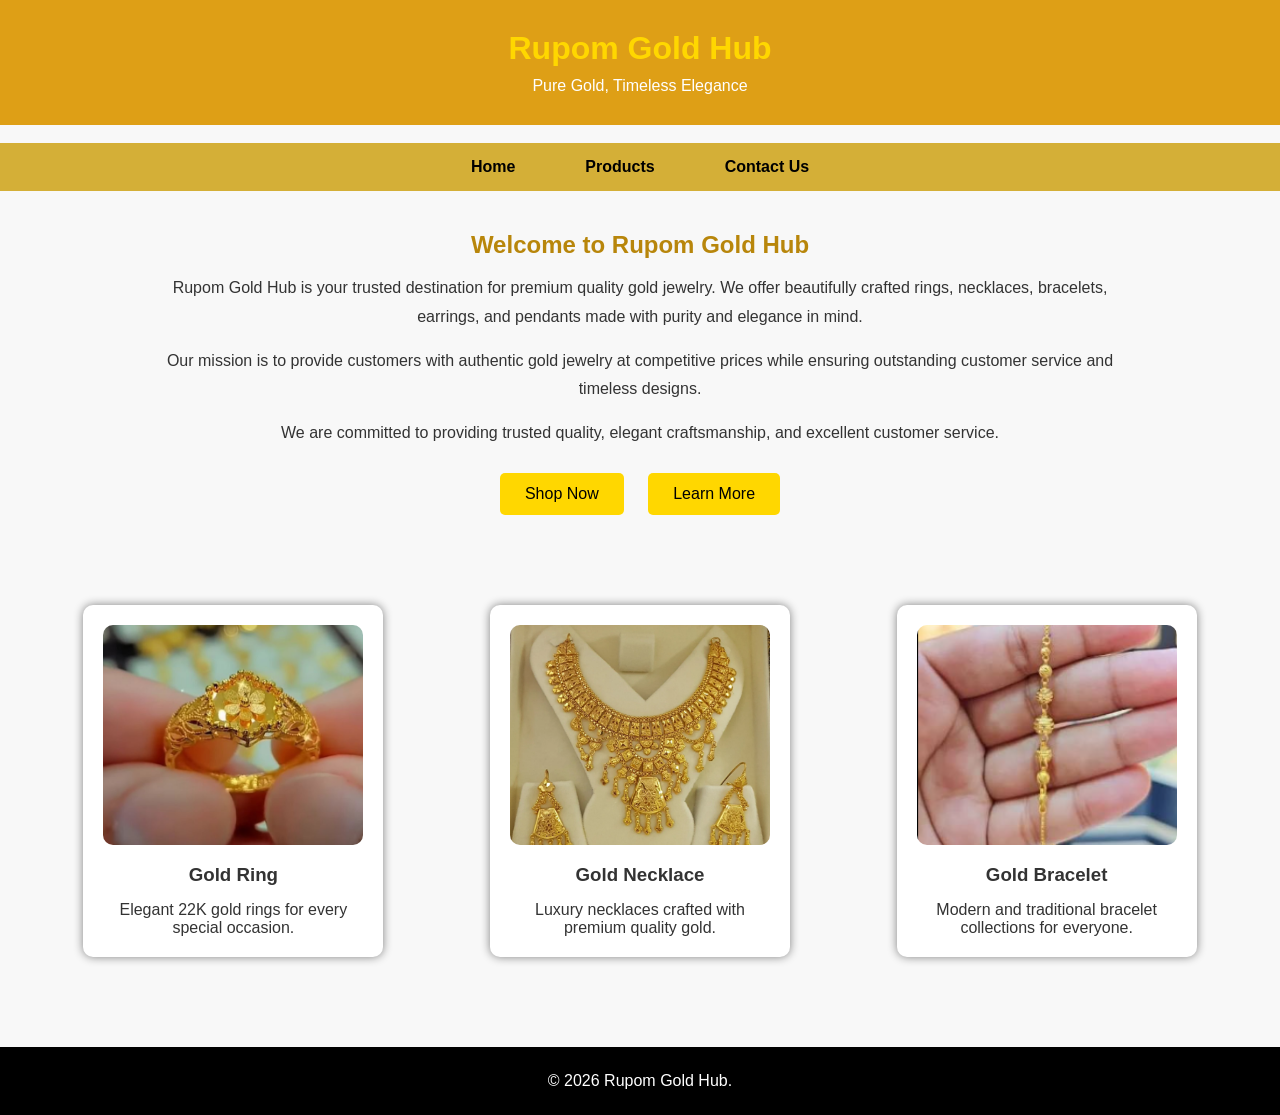
<file: index.html>
<!DOCTYPE html>
<html lang="en">
<head>
    <meta charset="UTF-8">
    <meta name="viewport" content="width=device-width, initial-scale=1.0">
    <title>Rupom Gold Hub</title>
    <link rel="stylesheet" href="style.css">
</head>
<body>
    <header>
    <h1>Rupom Gold Hub</h1>
    <p>Pure Gold, Timeless Elegance</p>
    </header>
    <br>
    <nav>
    <ul>
        <li><a href="index.html">Home</a></li>
        <li><a href="product.html">Products</a></li>
        <li><a href="contact.html">Contact Us</a></li>
    </ul>
</nav>
 <main>

    <section class="hero">
        <h2>Welcome to Rupom Gold Hub</h2>

        <p>
            Rupom Gold Hub is your trusted destination for premium quality gold jewelry.
            We offer beautifully crafted rings, necklaces, bracelets, earrings, and
            pendants made with purity and elegance in mind.
        </p>

        <p>
            Our mission is to provide customers with authentic gold jewelry at competitive
            prices while ensuring outstanding customer service and timeless designs.
        </p>

        <p>We are committed to providing trusted quality, elegant craftsmanship, and excellent customer service.</p>

        <button onclick="welcomeMessage()">Shop Now</button>
        <button onclick="aboutStore()">Learn More</button>
    </section>

    <section class="featured">

        <div class="card">
            <img src="ring.jpg" alt="Gold Ring">
            <h3>Gold Ring</h3>
            <p>Elegant 22K gold rings for every special occasion.</p>
        </div>

        <div class="card">
            <img src="necklace.jpg" alt="Gold Necklace">
            <h3>Gold Necklace</h3>
            <p>Luxury necklaces crafted with premium quality gold.</p>
        </div>

        <div class="card">
            <img src="bracelet.jpg" alt="Gold Bracelet">
            <h3>Gold Bracelet</h3>
            <p>Modern and traditional bracelet collections for everyone.</p>
        </div>

    </section>
<footer>
    <p>&copy; 2026 Rupom Gold Hub.</p>
</footer>

</main>
</body>
</html>
</file>
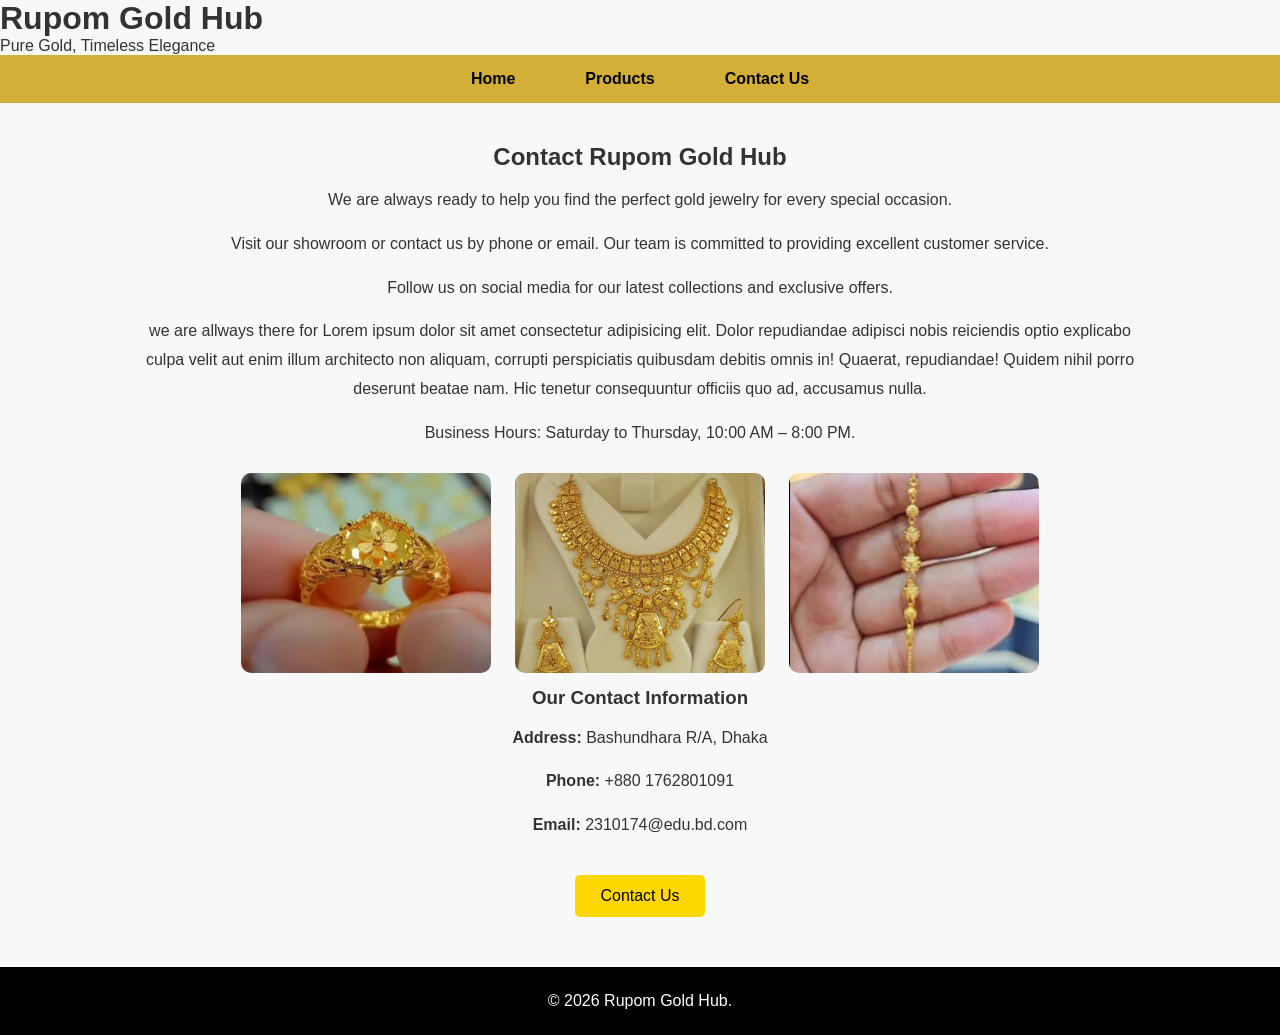
<file: contact.html>
<!DOCTYPE html>
<html lang="en">
<head>
    <meta charset="UTF-8">
    <meta name="viewport" content="width=device-width, initial-scale=1.0">
    <title>Rupom Gold Hub | Contact Us</title>
    <link rel="stylesheet" href="style.css">
</head>

<body>




 <h1>Rupom Gold Hub</h1>
 <p>Pure Gold, Timeless Elegance</p>


<nav>
    <ul>
        <li><a href="index.html">Home</a></li>
        <li><a href="products.html">Products</a></li>
        <li><a href="contact.html">Contact Us</a></li>
    </ul>
</nav>

<main>

    <section class="contact-section">

        <h2>Contact Rupom Gold Hub</h2>

        <p>
            We are always ready to help you find the perfect gold jewelry for every special occasion.
        </p>

        <p>
            Visit our showroom or contact us by phone or email. Our team is committed to providing excellent customer service.
        </p>
        <p>Follow us on social media for our latest collections and exclusive offers.</p>
        <p>we are allways there for Lorem ipsum dolor sit amet consectetur adipisicing elit. Dolor repudiandae adipisci nobis reiciendis optio explicabo culpa velit aut enim illum architecto non aliquam, corrupti perspiciatis quibusdam debitis omnis in! Quaerat, repudiandae! Quidem nihil porro deserunt beatae nam. Hic tenetur consequuntur officiis quo ad, accusamus nulla.</p>

        <p>
            Business Hours: Saturday to Thursday, 10:00 AM – 8:00 PM.
        </p>

        <img src="ring.jpg" alt="Jewelry">
        <img src="necklace.jpg" alt="Gold Collection">
        <img src="bracelet.jpg" alt="Bracelet">

        <h3>Our Contact Information</h3>

        <p><strong>Address:</strong> Bashundhara R/A, Dhaka</p>
        <p><strong>Phone:</strong> +880 1762801091</p>
        <p><strong>Email:</strong> 2310174@edu.bd.com</p>

        <button onclick="contactMessage()">Contact Us</button>

    </section>

</main>

<footer>
    <p>&copy; 2026 Rupom Gold Hub.</p>
</footer>

<script src="script.js"></script>

</body>
</html>
</file>
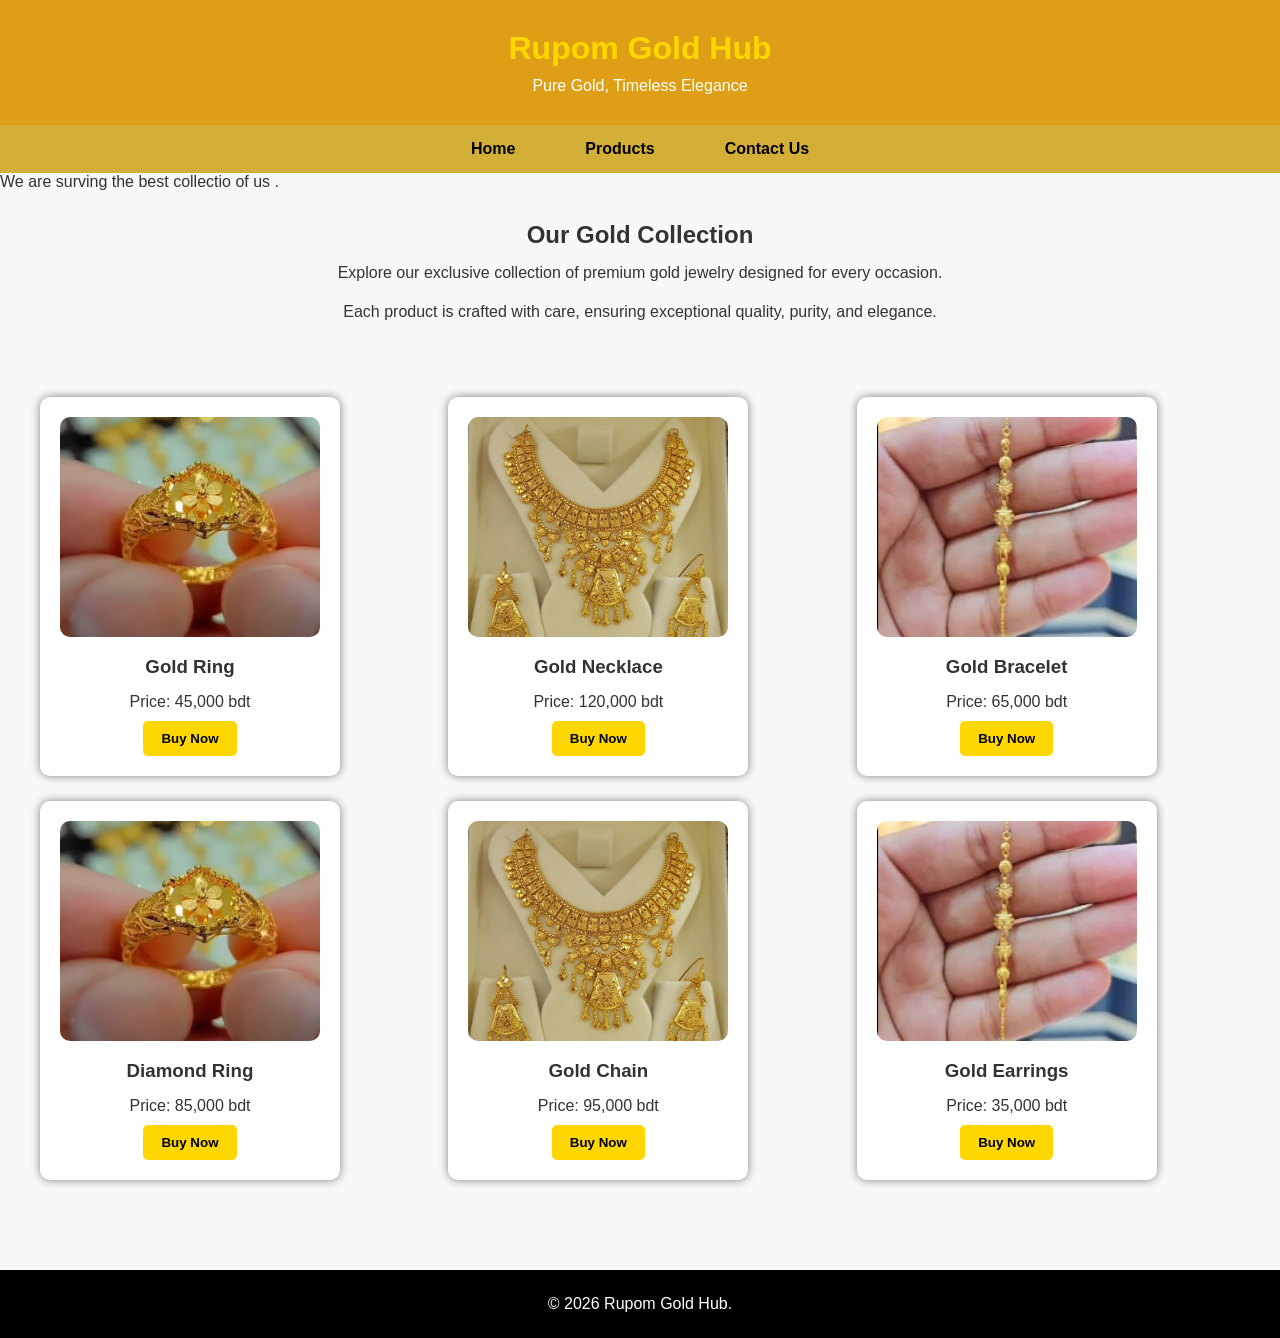
<file: product.html>
<!DOCTYPE html>
<html lang="en">
<head>
    <meta charset="UTF-8">
    <meta name="viewport" content="width=device-width, initial-scale=1.0">
    <title>Rupom Gold Hub | Products</title>
    <link rel="stylesheet" href="style.css">
</head>

<body>


<header>
    <h1>Rupom Gold Hub</h1>
    <p>Pure Gold, Timeless Elegance</p>
</header>

<nav>
    <ul>
        <li><a href="index.html">Home</a></li>
        <li><a href="products.html">Products</a></li>
        <li><a href="contact.html">Contact Us</a></li>
    </ul>
</nav>
<p>We are surving the best collectio of us .</p>

<main>

    <section class="products-intro">
        <h2>Our Gold Collection</h2>

        <p>
            Explore our exclusive collection of premium gold jewelry designed for every occasion.
        </p>

        <p>
            Each product is crafted with care, ensuring exceptional quality, purity, and elegance.
        </p>
    </section>

    <section class="product-grid">

        <div class="card">
            <img src="ring.jpg" alt="Gold Ring">
            <h3>Gold Ring</h3>
            <p>Price: 45,000 bdt</p>
            <button onclick="buyNow('Gold Ring')">Buy Now</button>
        </div>

        <div class="card">
            <img src="necklace.jpg" alt="Gold Necklace">
            <h3>Gold Necklace</h3>
            <p>Price: 120,000 bdt</p>
            <button onclick="buyNow('Gold Necklace')">Buy Now</button>
        </div>

        <div class="card">
            <img src="bracelet.jpg" alt="Gold Bracelet">
            <h3>Gold Bracelet</h3>
            <p>Price: 65,000 bdt</p>
            <button onclick="buyNow('Gold Bracelet')">Buy Now</button>
        </div>

        <div class="card">
            <img src="ring.jpg" alt="Diamond Ring">
            <h3>Diamond Ring</h3>
            <p>Price: 85,000 bdt</p>
            <button onclick="buyNow('Diamond Ring')">Buy Now</button>
        </div>

        <div class="card">
            <img src="necklace.jpg" alt="Gold Chain">
            <h3>Gold Chain</h3>
            <p>Price: 95,000 bdt</p>
            <button onclick="buyNow('Gold Chain')">Buy Now</button>
        </div>

        <div class="card">
            <img src="bracelet.jpg" alt="Gold Earrings">
            <h3>Gold Earrings</h3>
            <p>Price: 35,000 bdt</p>
            <button onclick="buyNow('Gold Earrings')">Buy Now</button>
        </div>

    </section>

</main>

<footer>
    <p>&copy; 2026 Rupom Gold Hub.</p>
</footer>

<script src="script.js"></script>

</body>
</html>
</file>
<file: style.css>
* {
    margin: 0;
    padding: 0;
    box-sizing: border-box;
}

body {
    font-family: Arial, sans-serif;
    background-color: #f8f8f8;
    color: #333;
}

header {
    background-color: #de9f16;
    color: gold;
    text-align: center;
    padding: 30px;   /* change from 25px to 30px */
}

header p {
    margin-top: 10px;
    color: white;
}

nav {
    background-color: #d4af37;
}

nav ul {
    display: flex;
    justify-content: center;
    list-style: none;
}

nav ul li {
    margin: 0 15px;
}

nav ul li a {
    display: block;
    text-decoration: none;
    color: black;
    font-weight: bold;
    padding: 15px 20px;
    transition: 0.3s;
}

nav ul li a:hover {
    background-color: black;
    color: gold;
}


/* Home page */
.hero {
    text-align: center;
    padding: 40px 20px;
}

.hero h2 {
    color: #b8860b;
    margin-bottom: 15px;
}

.hero p {
    width: 80%;
    margin: 15px auto;
    line-height: 1.8;
}

.hero button {
    background-color: gold;
    color: black;
    border: none;
    padding: 12px 25px;
    margin: 10px;
    font-size: 16px;
    cursor: pointer;
    border-radius: 5px;
}

.hero button:hover {
    background-color: black;
    color: gold;
}

/* Flexbox */

.featured {
    display: flex;
    justify-content: space-around;
    gap: 20px;
    padding: 40px;
    flex-wrap: wrap;
}

.card {
    background: white;
    width: 300px;
    text-align: center;
    padding: 20px;
    border-radius: 10px;
    box-shadow: 0 0 10px gray;
}

.card img {
    width: 100%;
    height: 220px;
    object-fit: cover;
    border-radius: 10px;
}

.card h3 {
    margin: 15px 0;
}
/* Products Page */

.products-intro {
    text-align: center;
    padding: 30px 20px;
}

.products-intro p {
    margin-top: 10px;
    line-height: 1.8;
}

.product-grid {
    display: grid;
    grid-template-columns: repeat(3, 1fr);
    gap: 25px;
    padding: 40px;
}

.product-grid .card button {
    background-color: gold;
    color: black;
    border: none;
    padding: 10px 18px;
    margin-top: 10px;
    border-radius: 5px;
    cursor: pointer;
    font-weight: bold;
}

.product-grid .card button:hover {
    background-color: black;
    color: gold;
}
/* Contact Page */

.contact-section {
    width: 80%;
    margin: 40px auto;
    text-align: center;
}

.contact-section p {
    margin: 15px 0;
    line-height: 1.8;
}

.contact-section img {
    width: 250px;
    height: 200px;
    object-fit: cover;
    margin: 10px;
    border-radius: 10px;
}

.contact-section button {
    background-color: gold;
    color: black;
    border: none;
    padding: 12px 25px;
    margin-top: 20px;
    border-radius: 5px;
    cursor: pointer;
    font-size: 16px;
}

.contact-section button:hover {
    background-color: black;
    color: gold;
}

/* Footer */

footer {
    background-color: black;
    color: white;
    text-align: center;
    padding: 25px;
    margin-top: 50px;
}
</file>
